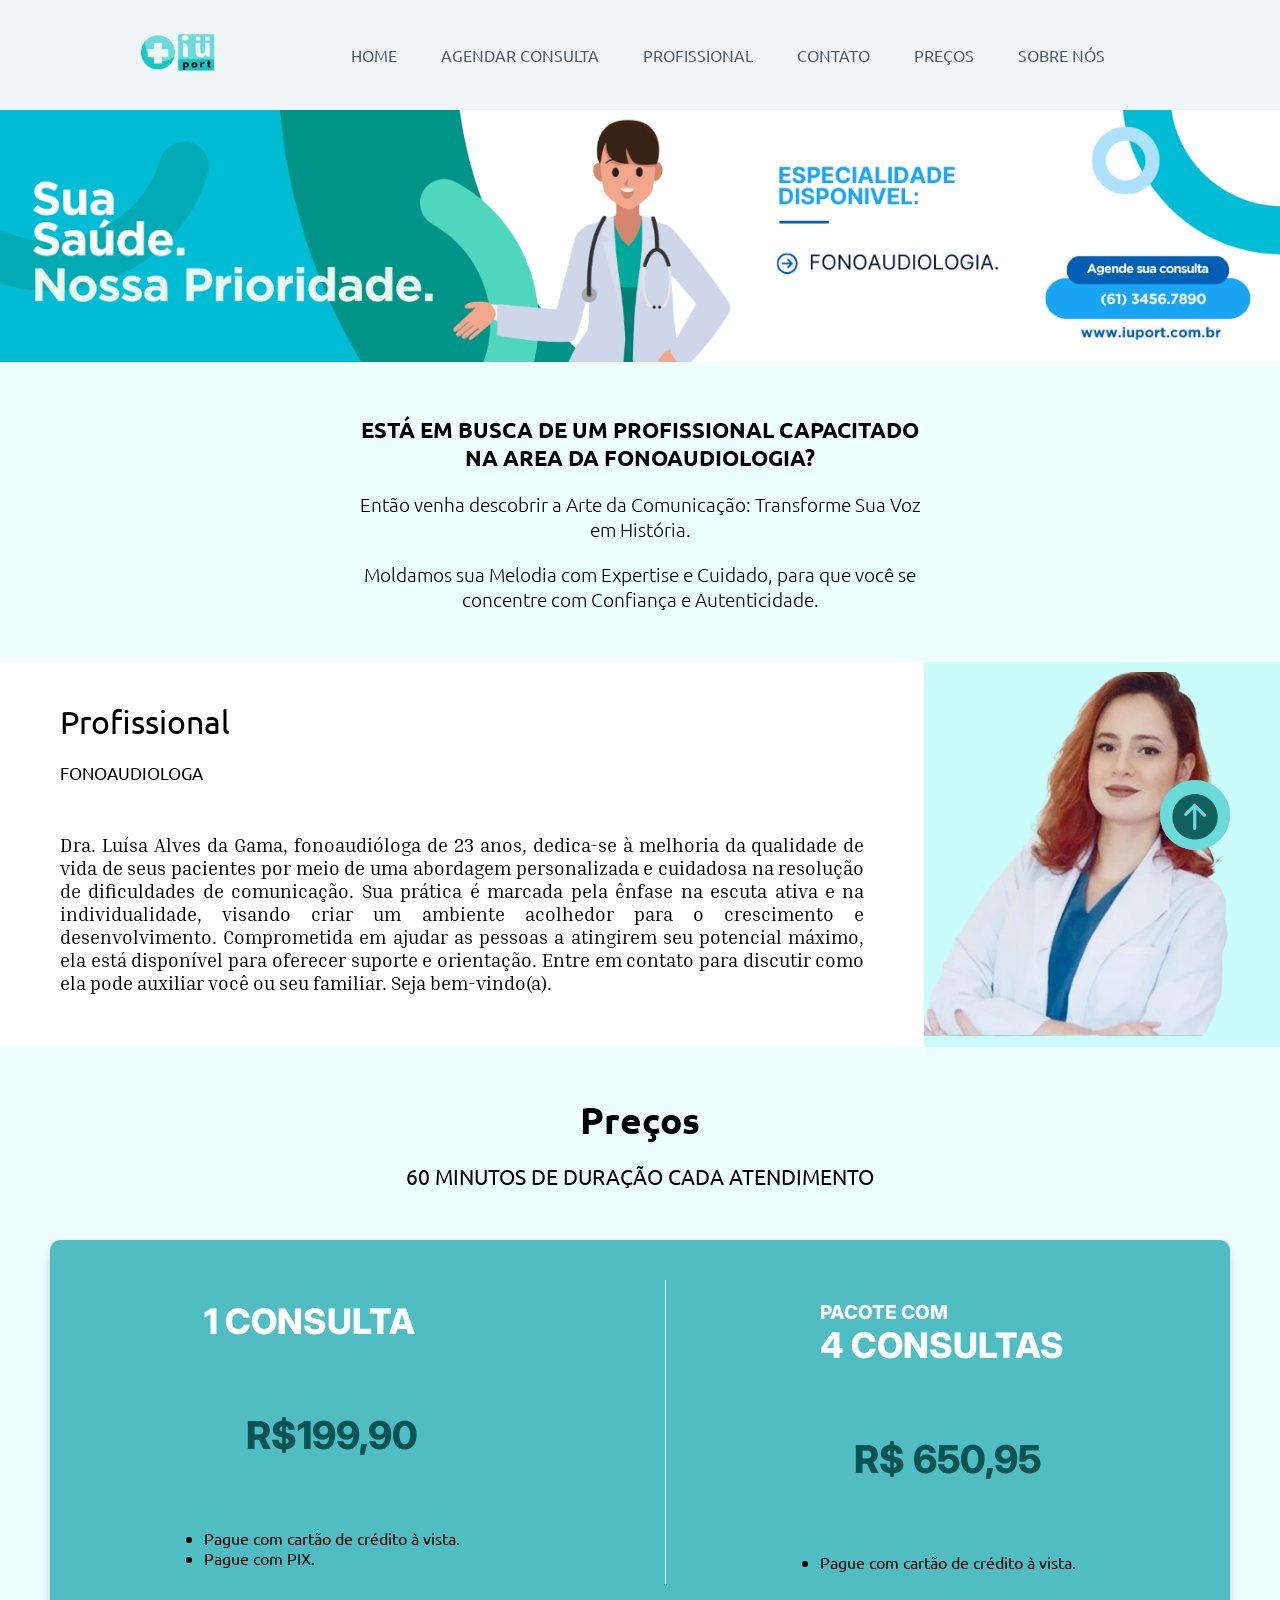
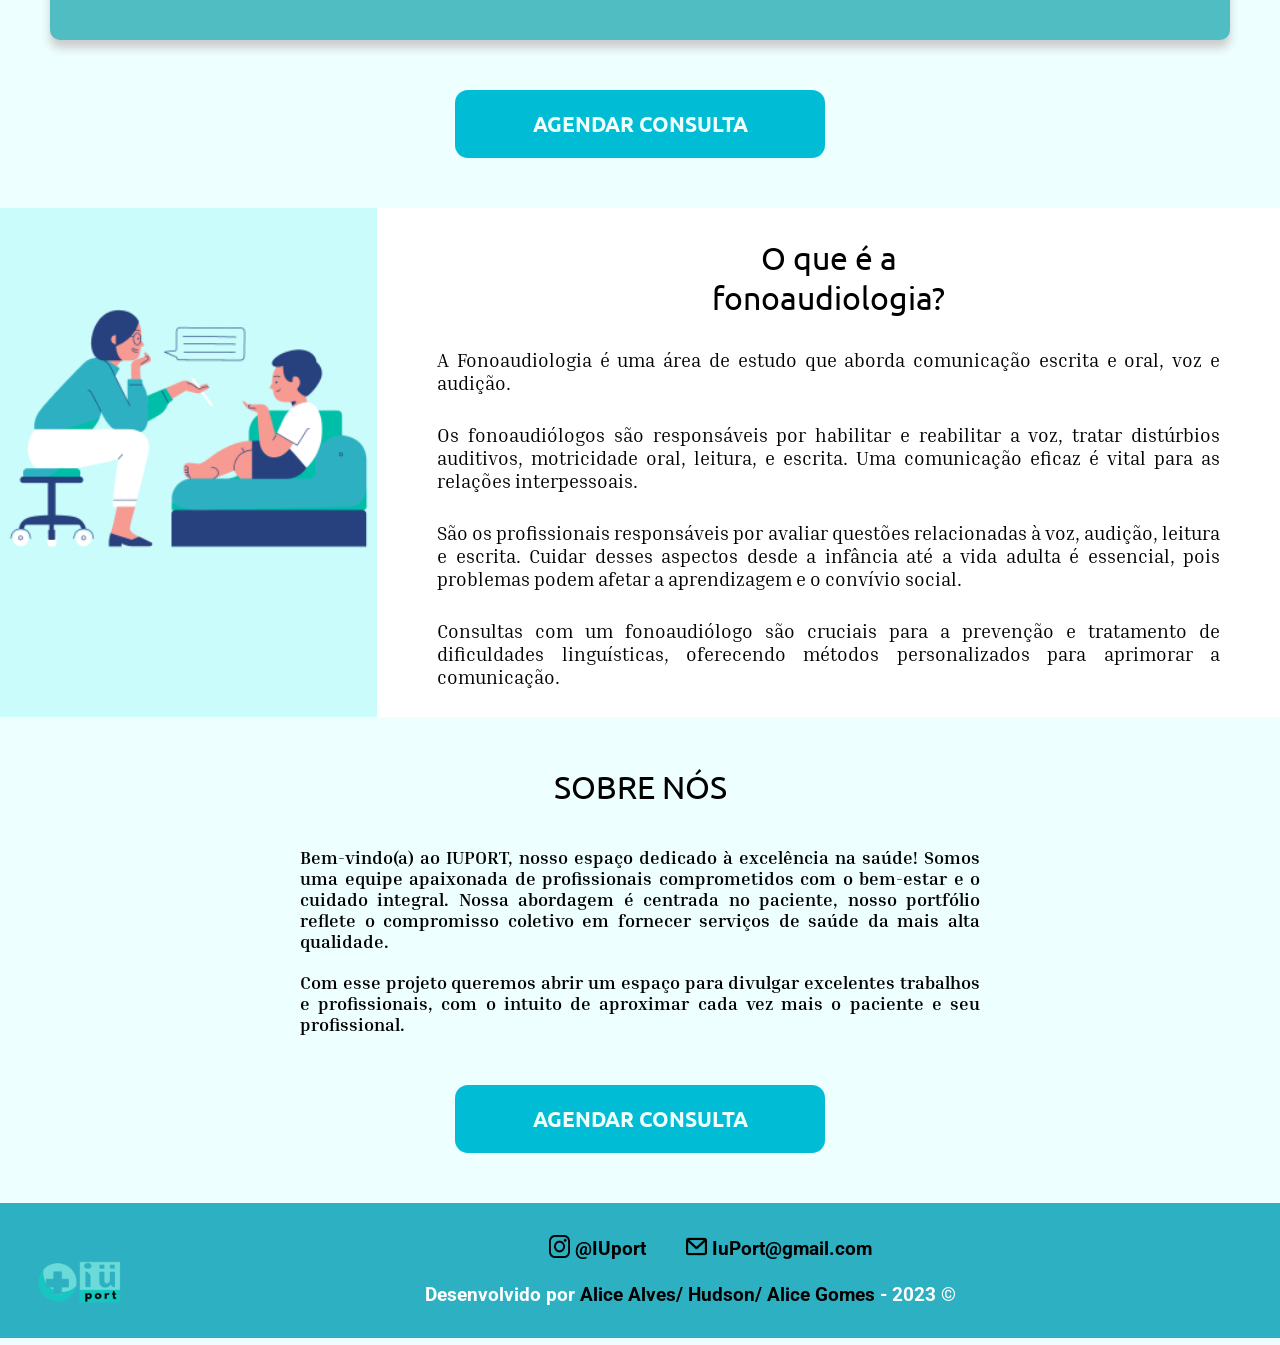
<file: index.html>
<!DOCTYPE html>
<html>
	<head>
		<title>IUPORT</title>
		<meta charset="utf-8">
		<meta name="author" content="Alice Alves"/>
		<meta name="viewport" content="width=device-width, initial-scale=1.0">
		<meta name="keywords" content="saude,consulta,online,formulario,agendar"/>
		<meta name="description" content="profissionais da area da saude e suas especialidades"/>
		<link rel="stylesheet" type="text/css" href="estilo.css"/>

	</head>

    <link rel="icon" type="img/logo-navegador.png" href="img/icon.png">

	<body>
		<nav>
			
			<img class="img-logonav" src="img/icon.png" alt="logo do site IUPORT, com o nome da empresa e um estetoscopio ao lado.">
		<div>
			<a class="a-menu" href="#">HOME</a>
			<a class="a-menu" href="agendamento.html">AGENDAR CONSULTA</a>
			<a class="a-menu" href="#pag-profissional">PROFISSIONAL</a>
			<a class="a-menu" href="#pag-contato">CONTATO</a>
			<a class="a-menu" href="#pag-preco">PREÇOS</a>
			<a class="a-menu" href="#pag-sobrenos">SOBRE NÓS</a>
		</div>
		</nav>
		<header>
			<img src="img/banner.png" alt="banner com imagens de um personagem com um jaleco branco e um estetoscopio espendurado no pescoço, na imagem contem uma frase, a logo da empresa, site da empresa, contato e a especialidade disponivel de fonoaudiologia.">
		</header>
		<article>
			<h1>ESTÁ EM BUSCA DE UM PROFISSIONAL CAPACITADO NA AREA DA FONOAUDIOLOGIA?</h1>
			<p>Então venha descobrir a Arte da Comunicação: Transforme Sua Voz em História.</p>
			<p id="txt-article">Moldamos sua Melodia com Expertise e Cuidado, para que você se concentre com Confiança e Autenticidade.</p>
		</article>
		<main id="pag-profissional">
				<div>
					<h2>Profissional</h2>
					<p id="fono">FONOAUDIOLOGA</p>
					<p id="p-profissonal">Dra. Luísa Alves da Gama, fonoaudióloga de 23 anos, dedica-se à melhoria da qualidade de vida de seus pacientes por meio de uma abordagem personalizada e cuidadosa na resolução de dificuldades de comunicação. Sua prática é marcada pela ênfase na escuta ativa e na individualidade, visando criar um ambiente acolhedor para o crescimento e desenvolvimento. Comprometida em ajudar as pessoas a atingirem seu potencial máximo, ela está disponível para oferecer suporte e orientação. Entre em contato para discutir como ela pode auxiliar você ou seu familiar. Seja bem-vindo(a).</p>
				</div>
				<div class="img-luisa">
					<img class="foto-luisa" src="img/profissional.png" alt="foto da profissional fonoaudiologa, com cabelo castanho claro, pele clara, olhos castanhos, usando um jaleco branco e com estetoscopio no pescoço.">
				</div>
		</main>
		<section id="pag-preco">
			<h3>Preços</h3>
			<p id="txt-preco">60 MINUTOS DE DURAÇÃO CADA ATENDIMENTO</p>
			
			<div id="caixa-peco" style="display: flex;">
    <div class="conteiner">
        <div id="umaconsulta">
		            <div>
		                <h4>1 CONSULTA</h4>
		            </div>
		            <div>
		                <h5>R$199,90</h5>
		            </div>
		            <div>
		                <ul>
		                    <li>Pague com cartão de crédito à vista.</li>
		                    <li>Pague com PIX.</li>
		                </ul>
		            </div>
		        </div>
			    </div>
			    <div id="linha"></div>
			    <div class="conteiner">
			        <div id="pacote">
			            <div>
			                <p id="txt-pacote">PACOTE COM</p>
			            </div>
			            <div>
			                <h4> 4 CONSULTAS</h4>
			            </div>
			            <div>
			                <h5>R$ 650,95</h5>
			            </div>
			            <div>
			                <ul>
			                    <li>Pague com cartão de crédito à vista.</li>
			                </ul>
			            </div>
			        </div>
			    </div>
			</div>

			<div id="HOME-botão-agendar">
				<a href="agendamento.html"><button class="HOME-agendarConsulta">AGENDAR CONSULTA</button></a>
			</div>	
		</section>

		<main class="pag-homem">
				<div class="img-homem">
					<img class="foto-homem" src="img/img1.png" alt="imagem de um homem com cabelo castanho claro, pele clara, olhos castanhos, usando um jaleco branco e com estetoscopio no pescoço.">
				</div>
				<div>
					<h1>O que é a fonoaudiologia?</h1>
					<p>A Fonoaudiologia é uma área de estudo que aborda comunicação escrita e oral, voz e audição.</p>
					<p>Os fonoaudiólogos são responsáveis por habilitar e reabilitar a voz, tratar distúrbios auditivos, motricidade oral, leitura, e escrita. Uma comunicação eficaz é vital para as relações interpessoais. </p>
					<p>São os profissionais responsáveis por avaliar questões relacionadas à voz, audição, leitura e escrita. Cuidar desses aspectos desde a infância até a vida adulta é essencial, pois problemas podem afetar a aprendizagem e o convívio social.</p>
					<p>Consultas com um fonoaudiólogo são cruciais para a prevenção e tratamento de dificuldades linguísticas, oferecendo métodos personalizados para aprimorar a comunicação.</p>
				</div>
		</main>
		<section id="pag-sobrenos">
			
			<h5>SOBRE NÓS</h5>

			<p>Bem-vindo(a) ao IUPORT, nosso espaço dedicado à excelência na saúde! Somos uma equipe apaixonada de profissionais comprometidos com o bem-estar e o cuidado integral. Nossa abordagem é centrada no paciente, nosso portfólio reflete o compromisso coletivo em fornecer serviços de saúde da mais alta qualidade.</p>
			<p>Com esse projeto queremos abrir um espaço para divulgar excelentes trabalhos e profissionais, com o intuito de aproximar cada vez mais o paciente e seu profissional.</p>

			<div id="HOME-botão-agendar">
				<a href="agendamento.html"><button class="HOME-agendarConsulta">AGENDAR CONSULTA</button></a>
			</div>

		</section>
		<footer id="pag-contato">
			<a id="bt-topo" href="#"><img id="img-home" src="img/botton.png" alt="home">
			</a>
			
			<img class="img-logorodape" src="img/icon.png" alt="logo do site IUPORT, com o nome da empresa e um estetoscopio ao lado.">

			<div class="container-imagens">
				<a href="http://instagram.com" target="_blank">
					<img class="img-icones" src="img/ig.png" />
				</a>	
				<a href="http://instagram.com" target="_blank">
					<p><b>@IUport</b></p></a>
				<a href="mailto:IuPort@gmail.com">
						<img class="img-icones" src="img/email.png" />
					</a>
				<a href="mailto:IuPort@gmail.com">
					<p><b>IuPort@gmail.com</b></p>	
				</a>
			</div>
							
			<p id="txt-desenvolvedores"><b>Desenvolvido por <a href="https://www.instagram.com/" target="_blank"><b>Alice Alves/ Hudson/ Alice Gomes</b></a> - 2023 &copy;</p>
		</footer>
	</body>
</html>
</file>
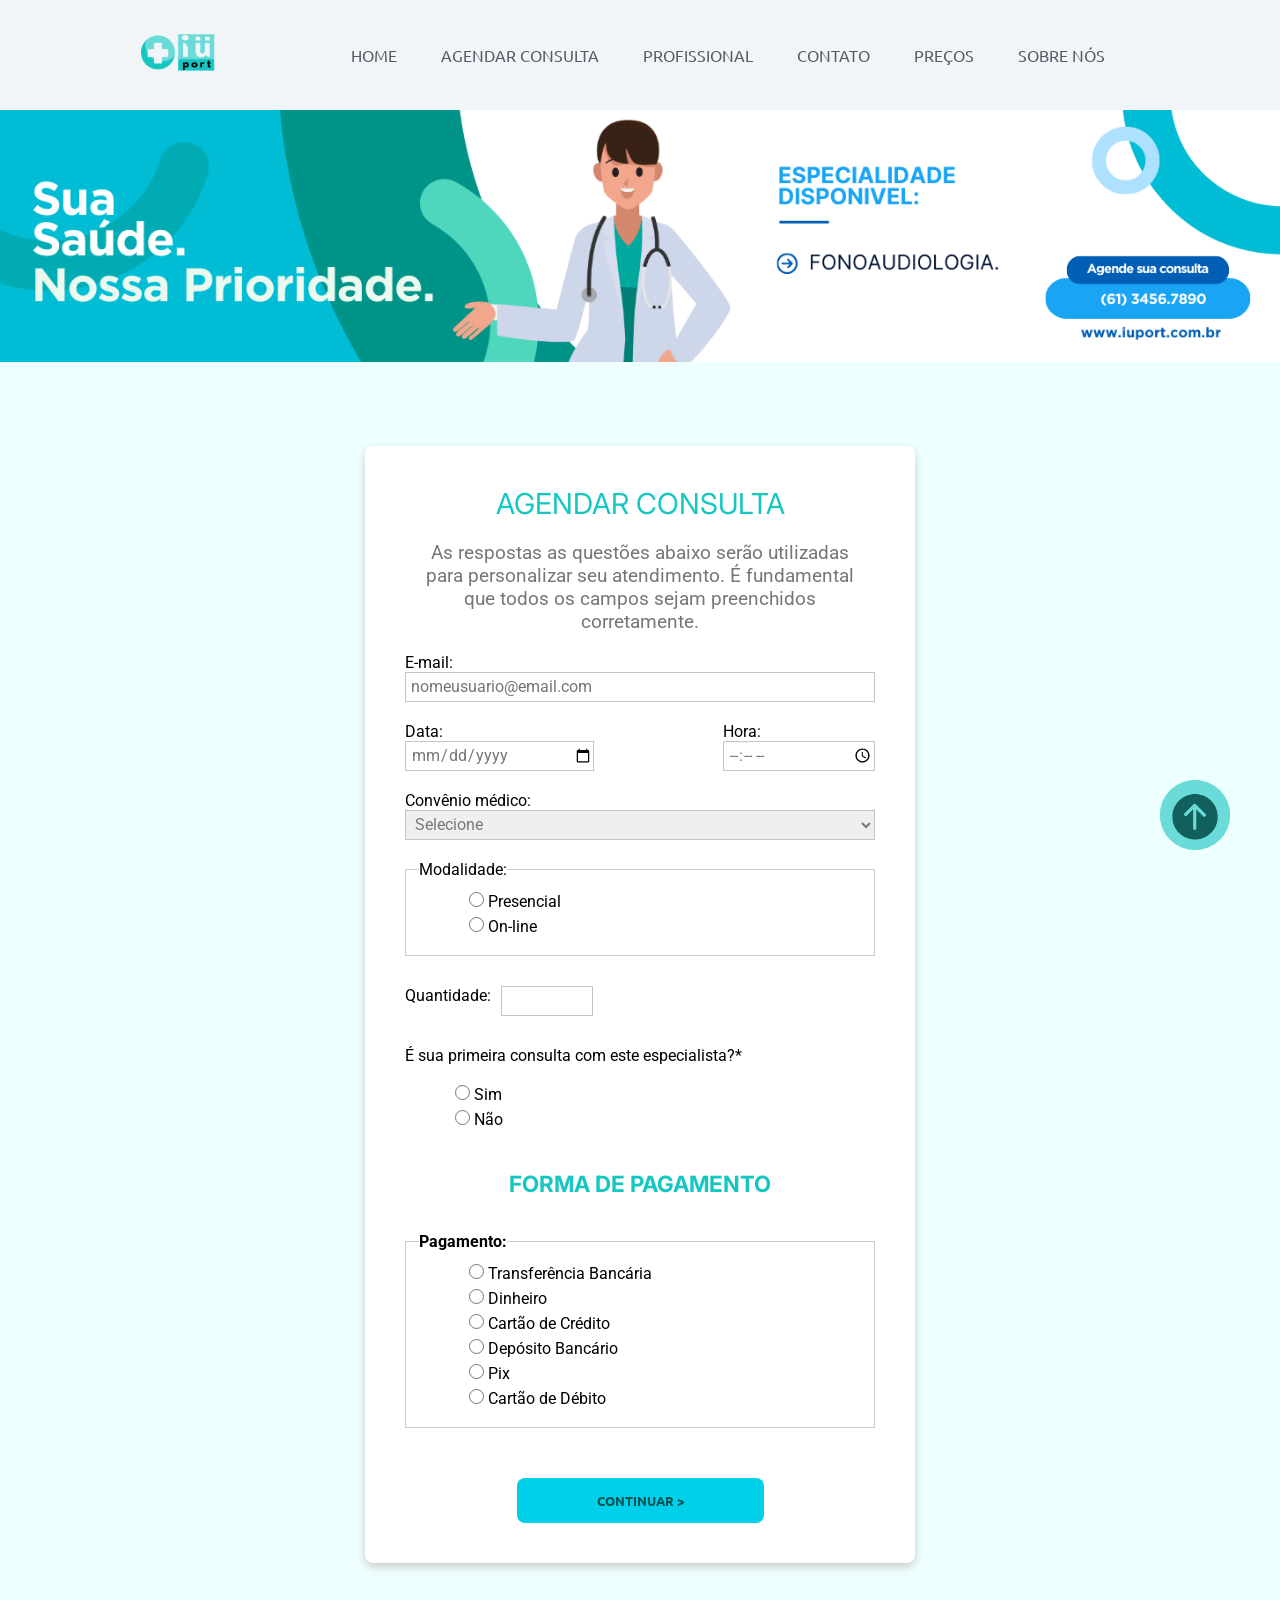
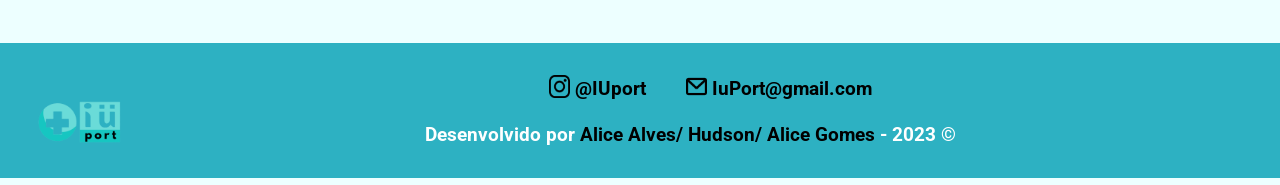
<file: agendamento.html>
<!DOCTYPE html>
<html>
	<head>
		<title>IUPORT</title>
		<meta charset="utf-8">
		<meta name="author" content="Alice Alves"/>
		<meta name="viewport" content="width=device-width, initial-scale=1.0">
		<meta name="keywords" content="saude,consulta,online,formulario,agendar"/>
		<meta name="description" content="profissionais da area da saude e suas especialidades"/>
		<link rel="stylesheet" type="text/css" href="estilo.css"/>
	</head>

	<link rel="icon" type="img/logo-navegador.png" href="img/icon.png">
	
	<body class="form-agendamento">
		<nav>
			<img class="img-logonav" src="img/icon.png" alt="logo do site IUPORT, com o nome da empresa e um estetoscopio ao lado.">
			<div>
				<a class="a-menu" href="index.html">HOME</a>
				<a class="a-menu" href="#">AGENDAR CONSULTA</a>
				<a class="a-menu" href="index.html#pag-profissional">PROFISSIONAL</a>
				<a class="a-menu" href="index.html#pag-contato">CONTATO</a>
				<a class="a-menu" href="index.html#pag-preco">PREÇOS</a>
				<a class="a-menu" href="index.html#pag-sobrenos">SOBRE NÓS</a>
			</div>
		</nav>
		<header>
			<img src="img/banner.png" alt="banner com imagens de uma personagem com um jaleco branco e um estetoscopio espendurado no pescoço, na imagem contem uma frase, a logo da empresa, site da empresa, contato e a especialidade disponivel de fonoaudiologia.">
		</header>

		<section id="pag-agendar">
			<form>
				<div class="card-agendar">
					<div class="txt-agendamento">
						<h1>AGENDAR CONSULTA</h1>
						<p>As respostas as questões abaixo serão utilizadas para personalizar seu atendimento. É fundamental que todos os campos sejam preenchidos corretamente.
						</p>
					</div>

				<label for="email">E-mail:</label>
				<input id="email" type="email" name="email" placeholder="nomeusuario@email.com" />

				<div id="data-hora">
					<div>
						<label for="data">Data:</label>
						<input id="data" type="date" name="data" />
					</div>
					<div>
						<label for="hora">Hora:</label>
						<input id="hora" type="time" name="hora" />
					</div>
				</div>
				
				<div id="agendamento-convenio">	
				<label for="convenio">Convênio médico:</label>
				<select id="convenio" name="convenio">
					<option value="">Selecione</option>
					<option value="Bradesco">Bradesco</option>
					<option value="Amil">Amil</option>
					<option value="SulAmérica">SulAmérica</option>
					<option value="UniMed">UniMed</option>
				</select><br/>
				</div>


				<fieldset>
					<legend>Modalidade:</legend>
					<input id="pres" type="radio" name="modalidade" value="pres" /> <label for="pres">Presencial</label><br/>
					<input id="on" type="radio" name="modalidade" value="on" /> <label for="on">On-line</label>
				</fieldset>

				<div id="agendamento-quantidade">
					<label for="aulas">Quantidade:</label>
					<input id="quantidade" type="number" name="quantidade" min="1" max="10" step="1" />
				</div>

				<p id="agendamento-primeiraS-N">É sua primeira consulta com este especialista?*</p>

				<input id="sim" type="radio" name="S_N" value="sim" /> <label for="sim">Sim</label><br/>
				<input id="nao" type="radio" name="S_N" value="nao" /> <label for="nao">Não</label>

				<h2 id="txt-forma-pagamento">FORMA DE PAGAMENTO</h2>

				<fieldset id="agendamento-pagamento">
   					 <legend>Pagamento:</legend>
    
					    <div>
					        <input id="tb" type="radio" name="Pagamento" value="tb" />
					        <label for="tb">Transferência Bancária</label>
					    </div>

					    <div>
					        <input id="d" type="radio" name="Pagamento" value="d" />
					        <label for="d">Dinheiro</label>
					    </div>

					    <div>
					        <input id="cdc" type="radio" name="Pagamento" value="cdc" />
					        <label for="cdc">Cartão de Crédito</label>
					    </div>

					    <div>
					        <input id="db" type="radio" name="Pagamento" value="db" />
					        <label for="db">Depósito Bancário</label>
					    </div>

					    <div>
					        <input id="px" type="radio" name="Pagamento" value="px" />
					        <label for="px">Pix</label>
					    </div>

					    <div>
					        <input id="cdd" type="radio" name="Pagamento" value="cdd" />
					        <label for="cdd">Cartão de Débito</label>
				    </div>
				</fieldset>


				<div id="botoes-form">
					<div id="bt-continuar">
						<a href="anamnese.html#pag-anamnese">
	    					<button type="button" class="BTcontinuar">CONTINUAR ></button>
	    				</a>
    				</div>

				</div>
				</div>
			</form>
		</section>

		<footer id="pag-contato">
			<a id="bt-topo" href="#"><img id="img-home" src="img/botton.png" alt="home">
			</a>
			
			<img class="img-logorodape" src="img/icon.png" alt="logo do site IUPORT, com o nome da empresa e um estetoscopio ao lado.">

			<div class="container-imagens">
				<a href="http://instagram.com" target="_blank">
					<img class="img-icones" src="img/ig.png" />
				</a>	
				<a href="http://instagram.com" target="_blank">
					<p><b>@IUport</b></p></a>
				<a href="mailto:IuPort@gmail.com">
						<img class="img-icones" src="img/email.png" />
					</a>
				<a href="mailto:IuPort@gmail.com">
					<p><b>IuPort@gmail.com</b></p>	
				</a>
			</div>
							
			<p><b>Desenvolvido por <a href="https://www.instagram.com/" target="_blank"><b>Alice Alves/ Hudson/ Alice Gomes</b></a> - 2023 &copy;</p>
		</footer>
	</body>
</html>
</file>
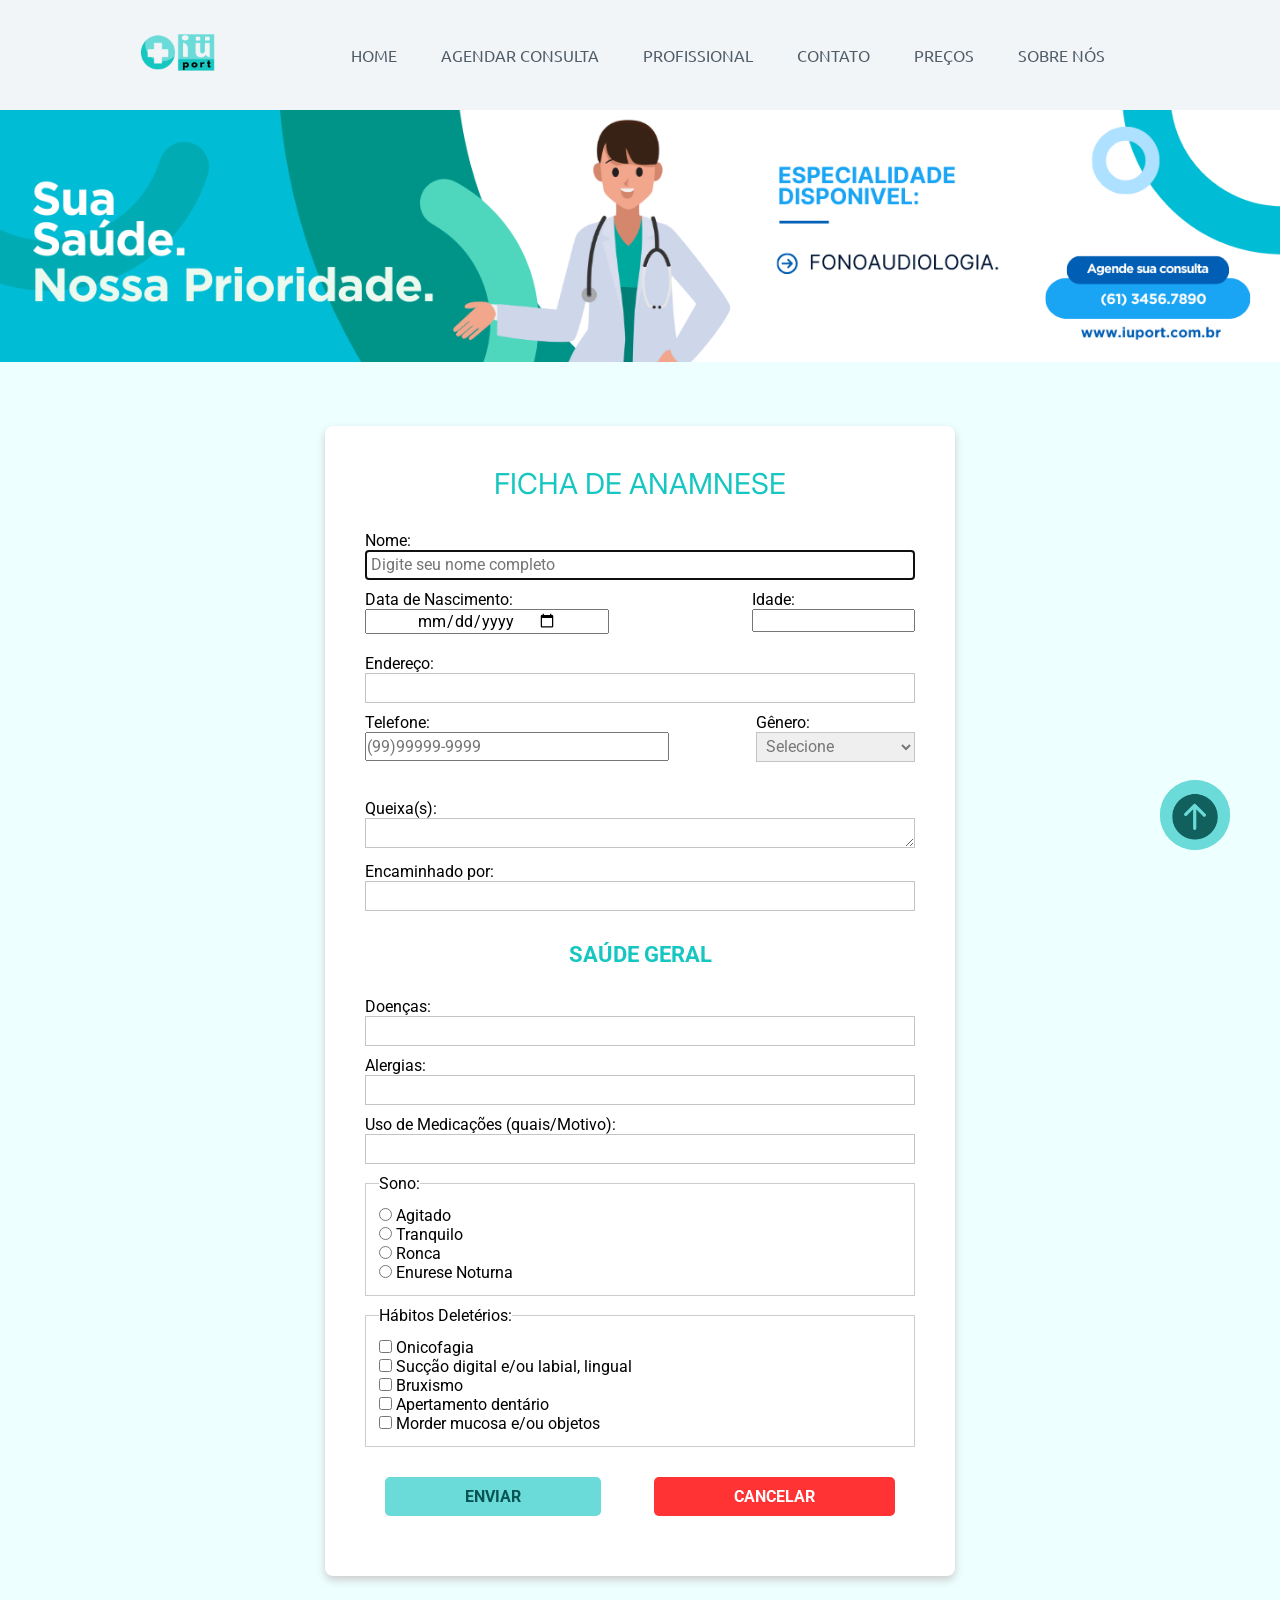
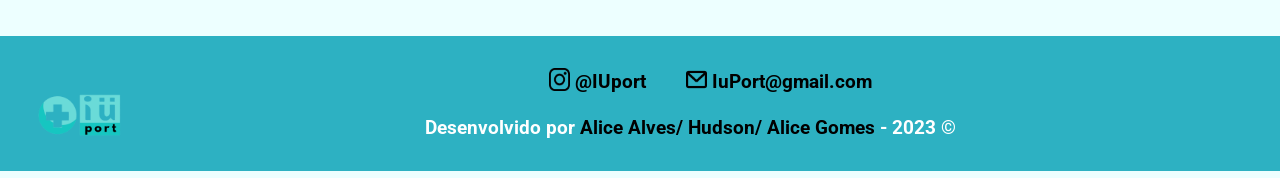
<file: anamnese.html>
<!DOCTYPE html>
<html>
	<head>
		<title>IUPORT</title>
		<meta charset="utf-8">
		<meta name="author" content="Alice Gomes"/>
		<meta name="keywords" content="saude,consulta,online,formulario,agendar"/>
		<meta name="viewport" content="width=device-width, initial-scale=1.0">
		<meta name="description" content="profissionais da area da saude e suas especialidades"/>
		<link rel="stylesheet" type="text/css" href="estilo.css"/>
	</head>

	<link rel="icon" type="img/logo-navegador.png" href="img/icon.png">

	<body class="form-anamnese">
		<nav>
			<img class="img-logonav" src="img/icon.png" alt="logo do site IUPORT, com o nome da empresa e um estetoscopio ao lado.">
			<div>
				<a class="a-menu" href="index.html">HOME</a>
				<a class="a-menu" href="agendamento.html">AGENDAR CONSULTA</a>
				<a class="a-menu" href="index.html#pag-profissional">PROFISSIONAL</a>
				<a class="a-menu" href="index.html#pag-contato">CONTATO</a>
				<a class="a-menu" href="index.html#pag-preco">PREÇOS</a>
				<a class="a-menu" href="index.html#pag-sobrenos">SOBRE NÓS</a>
			</div>
		</nav>
		<header>
			<img src="img/banner.png" alt="banner com imagens de uma personagem com um jaleco branco e um estetoscopio espendurado no pescoço, na imagem contem uma frase, a logo da empresa, site da empresa, contato e a especialidade disponivel de fonoaudiologia.">
		</header>


		<section id="pag-anamnese">
			<form>
				<div class="card-anamnese">
					<div class="txt-anamnese">
						<h1>FICHA DE ANAMNESE</h1>
					</div>
				<div class="anamnese-saudG">
					<label for="nome">Nome:</label><br/>
					<input id="nome" type="text" name="nome_completo" size="80" placeholder="Digite seu nome completo" required autofocus /><br/>
				</div>

					<div class="anamnese-Data-Nascimento">
						<div id="anamnese-data">
							<div>
								<label for="data">Data de Nascimento:</label>
							</div>
							<input id="data" type="date" name="data" />
					    </div>
					    <div id="anamnese-idade">
					    	<div>
								<label for="idade">Idade:</label>
							</div>
							<input id="idade" type="number" name="idade" min="1" max="200" step="1" /> <br/>
						</div>
					</div>

				<div class="anamnese-saudG">
					<div class="espaço-anmnese">
						<label for="endereco">Endereço:</label><br/>
						<input id="endereco" type="text" name="endereco" size="80"/><br/>
					</div>
				</div>
				
				<div class="anamnese-telefone-genero">
						<div id="anamnese-telefone">
							<label for="celular">Telefone:</label><br/>
							<input id="celular" type="tel" name="celular" size="80" placeholder="(99)99999-9999" pattern="^\(?\d{2}\)\d{5}[-\s]\d{4}.*?$"><br/> <br/>
						</div>

					<div id="anamnese-genero">
						<label for="genero">Gênero:</label>
						<select id="genero" name="genero">
							<option value="">Selecione</option>
							<option value="feminino">Feminino</option>
							<option value="masculino">Masculino</option>
						</select>
					</div>
				</div>

				<label for="msg">Queixa(s):</label><br/>
				<textarea id="msg" size="400" rows="4">
				</textarea>

				<div class="anamnese-saudG">
					<label for="encaminhado">Encaminhado por:</label><br/>
					<input id="encaminhado" type="text" name="encaminhado" siz="400"/><br/>
				</div>

				<div id="txt-saudeG">
					<h2>SAÚDE GERAL</h2>
				</div>

				<div class="anamnese-saudG">
					<div class="espaço-anmnese">
						<label class="anamnese" for="doenças">Doenças:</label><br/>
						<input id="doenças" type="text" name="doenças" size="400"/><br/>
					</div>
					<div class="espaço-anmnese">
						<label for="alergia">Alergias:</label><br/>
						<input id="alergia" type="text" name="alergia" size="400"/><br/>
					</div>
					<div class="espaço-anmnese">
						<label for="medicamentos">Uso de Medicações (quais/Motivo):</label><br/>
						<input id="medicamentos" type="text" name="medicamentos" size="400"/><br/>
					</div>
				</div>

				<fieldset id="sono-anamnese">
   					 <legend>Sono:</legend>
    
					    <div>
					        <input id="Agitado" type="radio" name="Sono" value="Agitado" />
					        <label for="Agitado">Agitado</label>
					    </div>

					    <div>
					        <input id="Tranquilo" type="radio" name="Sono" value="Tranquilo" />
					        <label for="Tranquilo">Tranquilo</label>
					    </div>

					    <div>
					        <input id="Ronca" type="radio" name="Sono" value="Ronca" />
					        <label for="Ronca">Ronca</label>
					    </div>

					    <div>
					        <input id="EnureseNoturna" type="radio" name="Sono" value="EnureseNoturna" />
					        <label for="EnureseNoturna">Enurese Noturna</label>
					    </div>
				   
					</fieldset>

				<fieldset class="FichaAnamnese-HD">
				    <legend>Hábitos Deletérios:</legend>
				    <div>
				        <label for="Onicofagia"><input id="Onicofagia" type="checkbox" name="HD" value="Onicofagia" /> Onicofagia</label><br/>
				    </div>
				    <div>
				        <label for="Sucção "><input id="Sucção " type="checkbox" name="HD" value="Sucção " />  Sucção digital e/ou labial, lingual</label><br/>
				    </div>
				    <div>
				        <label for="Bruxismo"><input id="Bruxismo" type="checkbox" name="HD" value="Bruxismo" /> Bruxismo</label><br/>
				    </div>
				    <div>
				        <label for="AD"><input id="AD" type="checkbox" name="HD" value="AD" /> Apertamento dentário</label><br/>
				    </div>
				    <div>
				        <label for="morder"><input id="morder" type="checkbox" name="HD" value="morder" /> Morder mucosa e/ou objetos</label><br/>
				    </div>
				</fieldset>

				<div class="botoes-form-anamnese">
					<div>
						<input type="submit" name="bnt-agendar" value="ENVIAR" />
					</div>
					<div>
						<input type="reset" name="btn-cancelar" value="CANCELAR" />
					</div>
				</div>

				</div>
			</form>
		</section>

		<footer id="pag-contato">
			<a id="bt-topo" href="#"><img id="img-home" src="img/botton.png" alt="home">
			</a>
			
			<img class="img-logorodape" src="img/icon.png" alt="logo do site IUPORT, com o nome da empresa e um estetoscopio ao lado.">

			<div class="container-imagens">
				<a href="http://instagram.com" target="_blank">
					<img class="img-icones" src="img/ig.png" />
				</a>	
				<a href="http://instagram.com" target="_blank">
					<p><b>@IUport</b></p></a>
				<a href="mailto:IuPort@gmail.com">
						<img class="img-icones" src="img/email.png" />
					</a>
				<a href="mailto:IuPort@gmail.com">
					<p><b>IuPort@gmail.com</b></p>	
				</a>
			</div>
							
			<p><b>Desenvolvido por <a href="https://www.instagram.com/" target="_blank"><b> Alice Alves/ Hudson/ Alice Gomes </b></a> - 2023 &copy;</p>
		</footer>
	</body>
</html>
</file>
<file: estilo.css>
@import url('https://fonts.googleapis.com/css2?family=Inria+Serif&family=Inter:wght@800&family=Roboto&family=Ubuntu:ital,wght@0,400;1,300&display=swap');

*{margin: 0; padding: 0}

body{
	background-color: #EDFFFF;
}

nav{
	display: flex;
    justify-content: space-evenly;
    align-items: center;
    padding: 10px;
    background-color: #F2F5F7;
    position: sticky;
	top: 0;
	z-index: 1;
}

header, img{
	width: 100%;
	height: auto;
}

.img-logonav {
	width: 90px; 
    height: auto; 
    float: left;
    display: flex;
}

a{  
	font:1.0rem 'Ubuntu', sans-serif;
	color: #505D68; 
	text-decoration: none;
}

.a-menu{
	margin-right: 40px;  
}

.a-menu:link, .a-menu:visited{
	color:#505D68;
}

.a-menu:hover, .a-menu:active{
	color: #6ADBD8;
}

/*Seção convite*/

article{
	margin: 50px;
}

article h1{
	font:1.4rem 'Ubuntu', sans-serif;
	font-weight: bold;
	text-align: center;
	padding-bottom: 20px;
	padding-left: 300px;
	padding-right: 300px;
}

article p{
	font:1.2rem'Ubuntu', sans-serif;
	font-weight:lighter;
	text-align: center;
	padding-left: 300px;
	padding-right: 300px;
}

#txt-article{
	padding-top: 20px;
}

/*Seção apresentação do profissional*/

main{
	background-color:#FFFFFF;
	display: flex;
}

#profissional{
	background-color:#C9FCFB;
	padding-top: 20px;
	padding-bottom: 20px;
}

main h2{
	font:2rem 'Ubuntu', sans-serif;
	margin: 20px;
	padding-left: 40px;
	padding-top: 20px;

}

#fono{
	margin: 20px;
	font-family:'Ubuntu', sans-serif;
	font-size: 17px;
}

main p{
	font:1.2rem 'Inria Serif', serif;
	margin: 20px;
	text-align: justify;
	color: #000;
	padding-bottom: 30px;
	padding-left: 40px;
	padding-right: 40px;
}

.img-luisa{
	width: 2000px;
	height: auto;
	background-color: #C9FCFB;
}

.foto-luisa{
	margin-top: 10px;
}

/*Seção Preço*/

section{
	margin: 50px;
}

h3{
	font:2.3rem 'Ubuntu', sans-serif;
	font-weight: bold;
	text-align: center;
	padding-bottom: 20px;
}

#txt-preco{
	font: 1.3rem 'Ubuntu', sans-serif;
	text-align: center;
	padding-bottom: 50px;
}

#caixa-peco{
	background-color:#4FBDC2;
	height: 400px;
	width: auto;
	border-radius: 10px;
	box-shadow: 0 8px 10px #CCC ;
	display: flex;
	justify-content: space-evenly;
}


#umaconsulta{
	text-align: left;
	padding-top: 60px;
	
}

#linha{
	border-left: 1px solid #D1F4F0;
	justify-content: space-evenly;
	margin-top: 40px;
	height: 305px;
	margin-left: 50px;
}

#pacote{
	text-align: right;
	padding-top: 60px;
}

#txt-pacote{
	font: 1.2rem 'Inter', sans-serif;
	color: #FFFFFF;
	font-weight: 800;
	text-align: left;
}

#pag-preco h4{
	font: 2.2rem 'Inter', sans-serif;
	color: #FFFFFF;
	font-weight: 800;
	padding-bottom: 20px;
	text-align: left;
}

#pag-preco h5{
	font: 2.4rem 'Inter', sans-serif;
	color: #085454;
	font-weight: 800;
	text-align: center;
	padding-top: 50px;
}

ul{
	padding-top: 70px;
}

li{
	font: 1rem 'Ubuntu', sans-serif;
}


#HOME-botão-agendar{
	text-align: center;
	margin: 50px;
}

.HOME-agendarConsulta{
	background-color: #00BCD5;
    border: none;
    color: #EDFFFF;
    padding: 20px 37px;
    text-decoration: none;
    font-size: 21px;
    font-family: 'Ubuntu', sans-serif;
    font-weight: bold;
    cursor: pointer;
    border-radius: 13px;
    width: 370px;
}

.HOME-agendarConsulta:hover{
	background-color: #16C6C1;
	animation: botonAnimadoHover 1s;
}

@keyframes botonAnimadoHover{
    0% {
        transform: scale(1);
    }
    50% {
        transform: scale(1.05);
    }
    100% {
        transform: scale(1);
    }
}

/*Seção o que é a fono*/

.pag-homem{
	display: flex;
	background-color:#FFFFFF;
	justify-content: space-evenly;
	margin-bottom: 10px;
}

.img-homem{
	width:900px;
	height: auto;
	background-color: #C9FCFB;
}

.foto-homem{
	margin-top: 10px;
}

.pag-homem h1{
	font:2rem 'Ubuntu', sans-serif;
	color: #000;
	text-align: center;
	margin: 30px;
	padding-left: 300px;
	padding-right: 300px;
}

.pag-homem p{
	font:1.2rem 'Inria Serif', serif;
	text-align: justify;
	color: #000000;
	padding-bottom: 9px;
	padding-left: 40px;
	padding-right: 40px;
}

/*Sobre Nós*/

#pag-sobrenos h5{
	font: 2rem 'Ubuntu', sans-serif;
	color: #000;
	text-align: center;
	margin-bottom: 40px;
}

#pag-sobrenos p{
	text-align: justify;
	font: 1.1rem 'Inria Serif', serif;
	font-weight: bold;
	padding-left: 250px;
	padding-right: 250px;
	margin-bottom: 20px;
}

/*Contatos e rodapé*/

#bt-topo, #img-home{
	width: 70px;
	height: 70px;
	background-color: #6ADBD8;
	position: fixed;
	bottom: 50px;
	right: 50px;
	border-radius: 35px;
}

footer{
	background-color: #2DB1C2;
    color: white;
    padding: 2em;
	clear: both;
}

footer p{
	text-align: center;
	font: 1.2rem 'Roboto', sans-serif;
	color: #FFFFFF;
}

footer a{
	color: #000;
	font: 1.2rem 'Roboto', sans-serif;
}

 .container-imagens{
 	display: flex;
 	justify-content: center;
 	align-items: center;
 	margin-bottom: 20px;
 }

 .container-imagens p{
 	color: #000;
 	font: 1.2rem 'Roboto', sans-serif;
 	margin-left: 5px;
 }

 .img-icones{
 	width: 21px;
 	height: 23px;
 	margin-left: 40px;
 }

.img-logorodape{
	width: 100px; 
    height: auto; 
    margin-bottom: 10px; /* Espaço abaixo da imagem */
    float: left;
}

/*Página de AGENDAMENTO*/

.form-agendamento section form{
	width: 550px;
	margin: 0 auto;
	margin-top: 80px;
	margin-bottom: 80px;
}


.card-agendar{
	padding: 40px;
	background-color: #FFF;
	margin-bottom: 10px;
	border-radius: 8px; 
	box-shadow: 0 4px 8px #CCC;
}

.txt-agendamento h1{
	font: 1.8rem 'Inter', sem serifa;
	color: #16C6C1;
	text-align: center;
}

.txt-agendamento p{
	font: 1.2rem 'Roboto', sans-serif;
	color: #777777;
	text-align: center;
	margin: 20px;

}

/*página campos de agendamento*/


#txt-agendamentos p{
	text-align: center;
	margin-bottom: 20px;
}

.form-agendamento input, select, textarea{
	width: 100%;
	height: 30px;
	margin-bottom: 10px;
	padding-left: 5px;
	box-sizing: border-box;
	border: 1px solid #C4C4C4;
	color: #777;
}

.form-agendamento label, fieldset, input, select, textarea{
	font: 1rem 'Roboto', sans-serif;
}

.form-agendamento fieldset{
	border: 1px solid #CCC;
	padding:13px;
	margin-bottom: 10px;
	margin-top: 10px;
}

#data-hora{
	display: flex;
	justify-content: space-between;
	margin-bottom: 4px;
	margin-top: 10px;

}

#agendamento-convenio{
	margin-bottom: 10px;
	margin-top: 10px;

}

#agendamento-primeiraS-N{
	text-align: left;
	font: 1rem 'Roboto', sans-serif;
	margin-bottom: 20px;
	margin-top: 20px;
}

#agendamento-quantidade{
	display: flex;
	margin-top: 30px;

}

#agendamento-quantidade input{
	margin-left: 10px;
	margin-right: 60%;
}

.form-agendamento input[type="radio"]{
	width: 15px;
	height: 15px;
	margin-left: 50px;
}

.form-agendamento textarea{
	height: 80px;
}

#txt-forma-pagamento{
	font: 1.4rem 'Inter', sem serifa;
	color: #16C6C1;
	text-align: center;
	margin: 35px;
	font-weight: bold;
}

#agendamento-pagamento legend{
	font-weight: bold;
}

#agendamento-pagamento {
        display: flex;
        flex-direction: column; 
    }

#botoes-form{
	display: flex;
	justify-content: space-evenly;
	margin-top: 50px;
}

.BTcontinuar{
	background-color: #01D0EB;
    border: none;
    color: #085454;
    text-decoration: none;
    font-size: 13px;
    padding: 14px;
    font-family: 'Ubuntu', sans-serif;
    font-weight: bold;
    cursor: pointer;
    border-radius: 8px;
    width: auto;
    text-align: center;
    padding-left: 80px;
	padding-right: 80px;
}

/*Ficha Anamnese*/

.txt-anamnese h1{
	font: 1.8rem 'Inter', sem serifa;
	color: #16C6C1;
	text-align: center;
	margin-bottom: 30px;
}

#txt-saudeG h2{
	font: 1.4rem 'Roboto', sans-serif;
	color: #16C6C1;
	font-weight: bold;
	text-align: center;
	margin: 30px;
}

.anamnese-Data-Nascimento {
	display: flex;
	justify-content: space-between;
	margin-bottom: 4px;
	margin-top: 10px;
	margin-bottom: 20px;
}

#anamnese-idade input{
	padding-right: 55px;
	padding-left: 40px;
}

#anamnese-data input{
	padding-right: 50px;
	padding-left: 50px;
}

.anamnese-telefone-genero{
	display: flex;
	justify-content: space-between;
	margin-bottom: 4px;
	margin-top: 10px;
	margin-bottom: 20px;
}

#anamnese-telefone input{
	margin-right: 10px;
	width: 300px;
	height: 25px;
}

select, textarea{
	width: 100%;
	height: 30px;
	padding-left: 5px;
	box-sizing: border-box;
	border: 1px solid #C4C4C4;
	color: #777;
}

.anamnese-saudG input{
	width: 550px;
	height: 30px;
	padding-left: 5px;
	box-sizing: border-box;
	border: 1px solid #C4C4C4;
	color: #777;
}

.espaço-anmnese{
	margin-bottom: 10px;
}

section form{
	width: 550px;
	margin: 0 auto;
}

label, fieldset, input, select, textarea{
	font: 1rem 'Roboto', sans-serif;
}

fieldset{
	border: 1px solid #CCC;
	padding:13px;
	margin-bottom: 10px;
	margin-top: 10px;
}

#pag-anamnese{
	padding: 40px;
	background-color: #FFF;
	border-radius: 8px; 
	box-shadow: 0 4px 8px #CCC;
	width: 550px;
	margin: 0 auto;
	margin-top: 60px;
	margin-bottom: 60px;
}

.botoes-form-anamnese{
	display: flex;
	justify-content: space-between;
}

.botoes-form-anamnese input[type="submit"], input[type="reset"]{
	margin: 20px;
	background-color: #6ADBD8;
	color: #085454;
	border: 0;
	border-radius: 5px;
	font-weight: bold;
	padding: 10px;
	padding-left: 80px;
	padding-right: 80px

}

.botoes-form-anamnese input[type="reset"]{
	background-color: #FF3333;
	color: #FFFF;
}


/*MOBILE - Iphone 12 Pro*/

@media screen and (max-width: 390px) {
    nav {
        flex-direction: column;
        align-items: center;
    }

    .img-logonav {
        width: 30%;
        margin-bottom: 10px;
    }

    a {
        display: block;
        margin-bottom: 8px;
    }

    .a-menu {
        margin-right: 0;
        text-align: center;
        margin-bottom: 10px;
    }

    article h1,
    article p,
    main h2,
    main p,
    h3,
    #umaconsulta,
    #linha,
    #pacote,
    #txt-pacote,
    ul,
    li,
    .pag-homem h1,
    .pag-homem p,
    #pag-sobrenos h5,
    #pag-sobrenos p,
    .container-imagens,
    .container-imagens p,
    .img-icones,
    .img-logorodape {
        padding-left: 10px;
        padding-right: 10px;
    }

    #pag-preco p{
    	font-size: 1.2em;
    }

    #pag-preco h4,
    #pag-preco h5{
    	font-size: 1em;
    }

    .conteiner{
    	display: none;
    	flex-direction: column;
    }
    

    #linha{
    	width: none;
    	height: none;
    	border-left: none;
		justify-content: none;
		margin-top: none;
		height: none;
		margin-left: none;
    }

    .pag-homem{
		justify-content: none;
		margin-bottom: 10px;
	}

	.img-homem{
		width:100%;
	}

    main {
        flex-direction: column;
    }

    #profissional,
    section {
        padding: 10px;
    }

    #profissional h2 {
        padding-left: 10px;
    }

    .img-luisa {
        width: 100%;
    }

    #HOME-botão-agendar{
	margin: 10px;
	}

	.HOME-agendarConsulta{
    padding: 12px;
    font-size: 13px;
    width: 200px;
    margin-top: 20px;
}

	footer .container-imagens{
		flex-direction: column;
		align-items: center;
	}


	header,img{
		width: 100%;
	}

	 #caixa-peco {
	    flex-direction: column;
	    padding-bottom: 159px;
	    padding-top: 90px;
       
    }

    .conteiner {
        display: flex;
    }

    #umaconsulta h4{
       text-align: center;
       font-size: 1.3em;
    }

    li{
    	margin-left: 20px;
    	text-align: left;
    }

    #pacote h4, #txt-pacote{
    	text-align: center;
    	font-size: 1.3em;
    }

    #linha {
        width: none;
        border-left: none;
        margin-top: none;
        height: none;
    }

    main h2{
		padding-left: 40px;
		padding-top: 20px;

	}

	main p{
		padding-left: 45px;
    	padding-right: 45px;
	}

    .pag-homem h1{
		font:1.5rem 'Ubuntu', sans-serif;
	}

	.pag-homem p{
		font:1.3rem 'Inria Serif', serif;
	}

	.pag-homem{
		padding-left: 40px;
	    padding-right: 40px;
	}

	#bt-topo{
        height: 50px;
    }

    footer, .img-logorodape, .container-imagens{
    	text-align: center;
    	flex-direction: column;
    	display: flex;
    	align-items: center;
    }

    footer #txt-desenvolvedores{
    	padding-bottom: 70px;
    	margin-left: 20px;
    	margin-right: 20px;
    }

    /*Agendamento*/

    .form-agendamento section form {
        width: 100%;
        margin: 0 auto;
        margin-top: 20px;
        margin-bottom: 20px;
    }

    .card-agendar {
        padding: 20px;
    }

    .txt-agendamento h1 {
        font-size: 1.5rem;
    }

    .txt-agendamento p {
        font-size: 1rem;
        margin: 10px;
    }

    #botoes-form {
        flex-direction: column;
        align-items: center;
        margin-top: 20px;
    }

    .BTcontinuar {
        padding: 10px;
    }

    #agendamento-quantidade input{
	margin-right: 30%;
	}
	

    /*Anamnese - Mobile*/

    .txt-anamnese h1{
	font-size: ;: 0.5rem;
	margin-bottom: 30px;
	}

	#txt-saudeG h2{
		font: 0.4rem;
		margin: 10px;
		text-align: center;
	}

	.anamnese-Data-Nascimento{
		flex-direction: column;
		margin-top: 10px;
	}

	#anamnese-idade input{
		border-radius: 5px;
	}

	#anamnese-data input{
		border-radius: 5px;
	}

	.anamnese-telefone-genero{
		flex-direction: column;
	}

	#anamnese-telefone input{
		margin-right: 10px;
		width: 250px;
		border-radius: 5px;
	}

	.form-anamnese select, textarea{
		width: 250px;
		height: 40px;
		padding-left: 5px;
	}

	.anamnese-saudG input{
		width: 250px;
		height: 30px;
		padding-left: 5px;
	}

	.anamnese-saudG{
		width: 200px;
	}

	.espaço-anmnese{
		margin-bottom: 10px;
	}

	.form-anamnese section form{
		width: 100%;
        margin: 0 auto;
        margin-top: 20px;
        margin-bottom: 20px;;

	}

	.form-anamnese fieldset{
		padding:13px;
		margin-bottom: 10px;
		margin-top: 10px;
	}

	#pag-anamnese{
		padding: none;
		width: 250px;
		margin: 0 auto;
		margin-top: 60px;
		margin-bottom: 60px;
	}

	.botoes-form-anamnese{
		display: flex;
		justify-content: space-between;
	}

	.botoes-form-anamnese input[type="submit"], input[type="reset"]{
		margin: 20px;
		padding: 10px;
		padding-left: 9px;
		padding-right: 9px

	}

}
</file>
